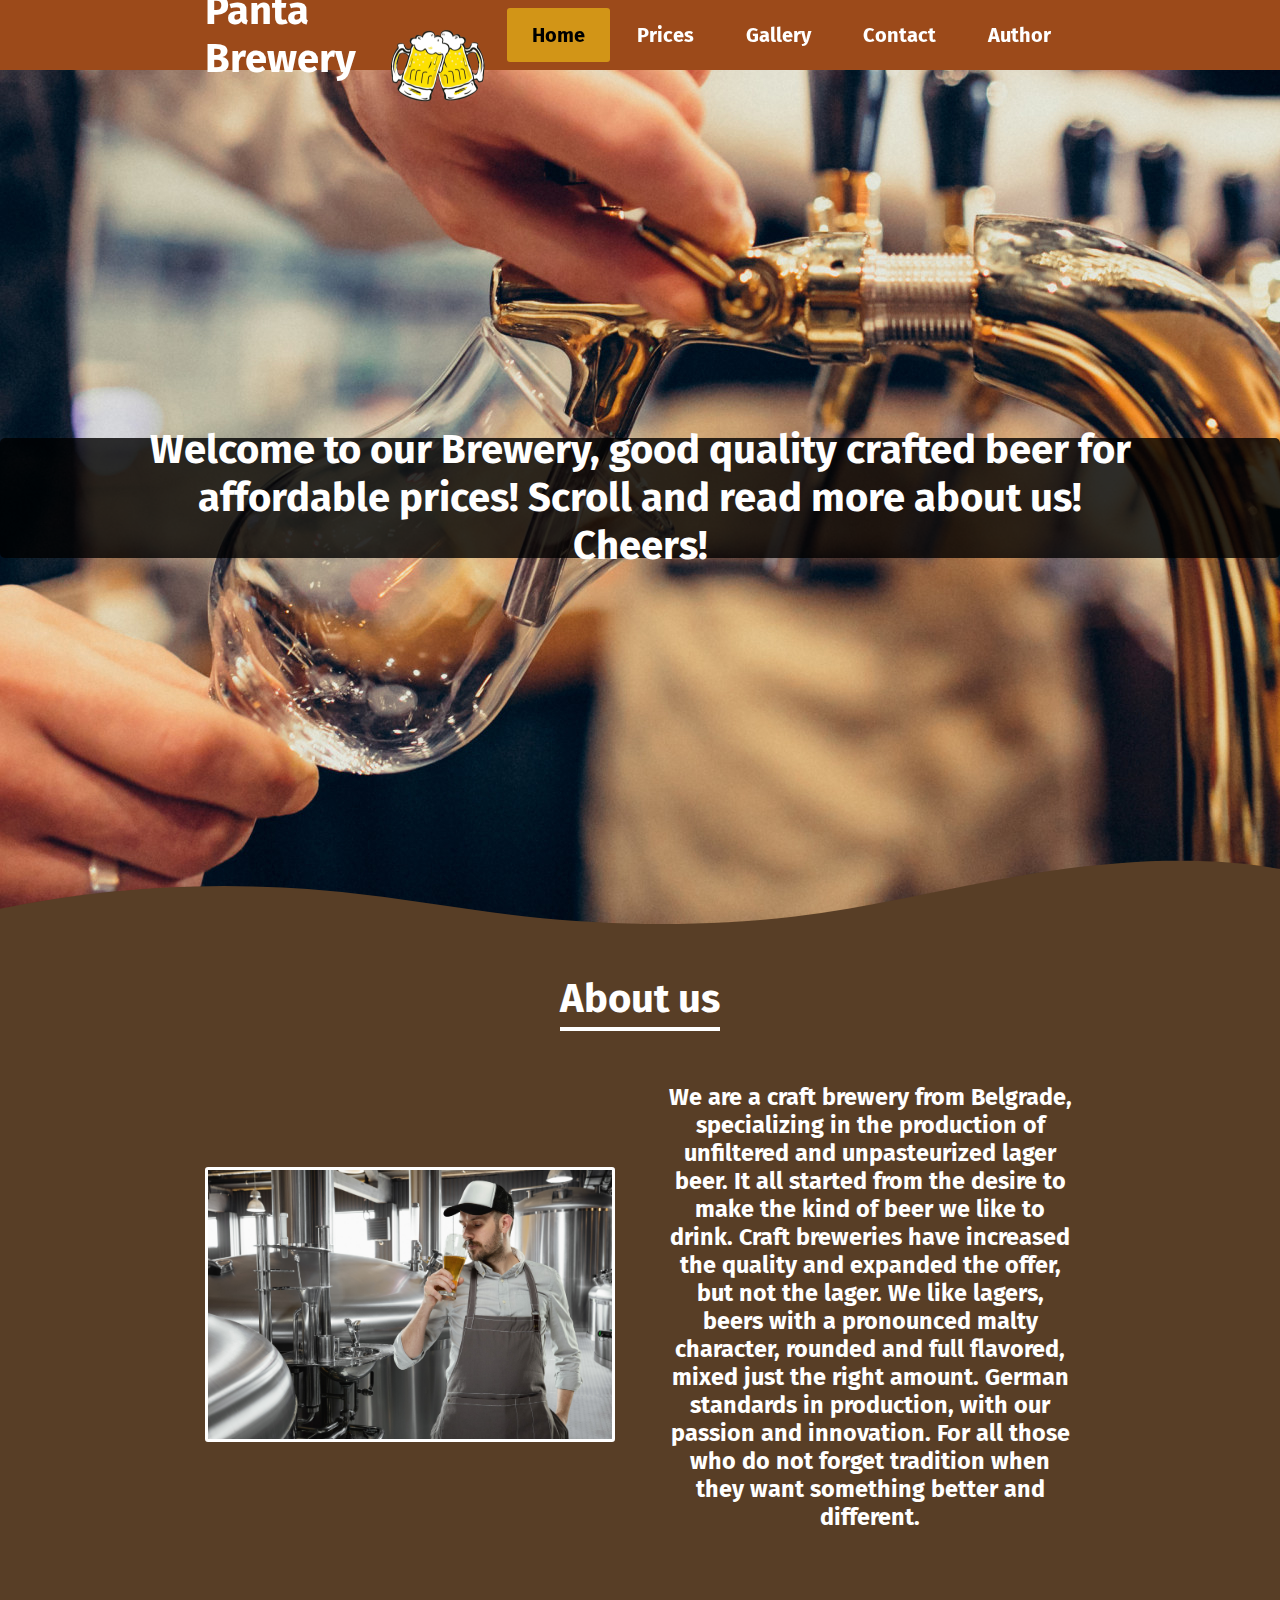
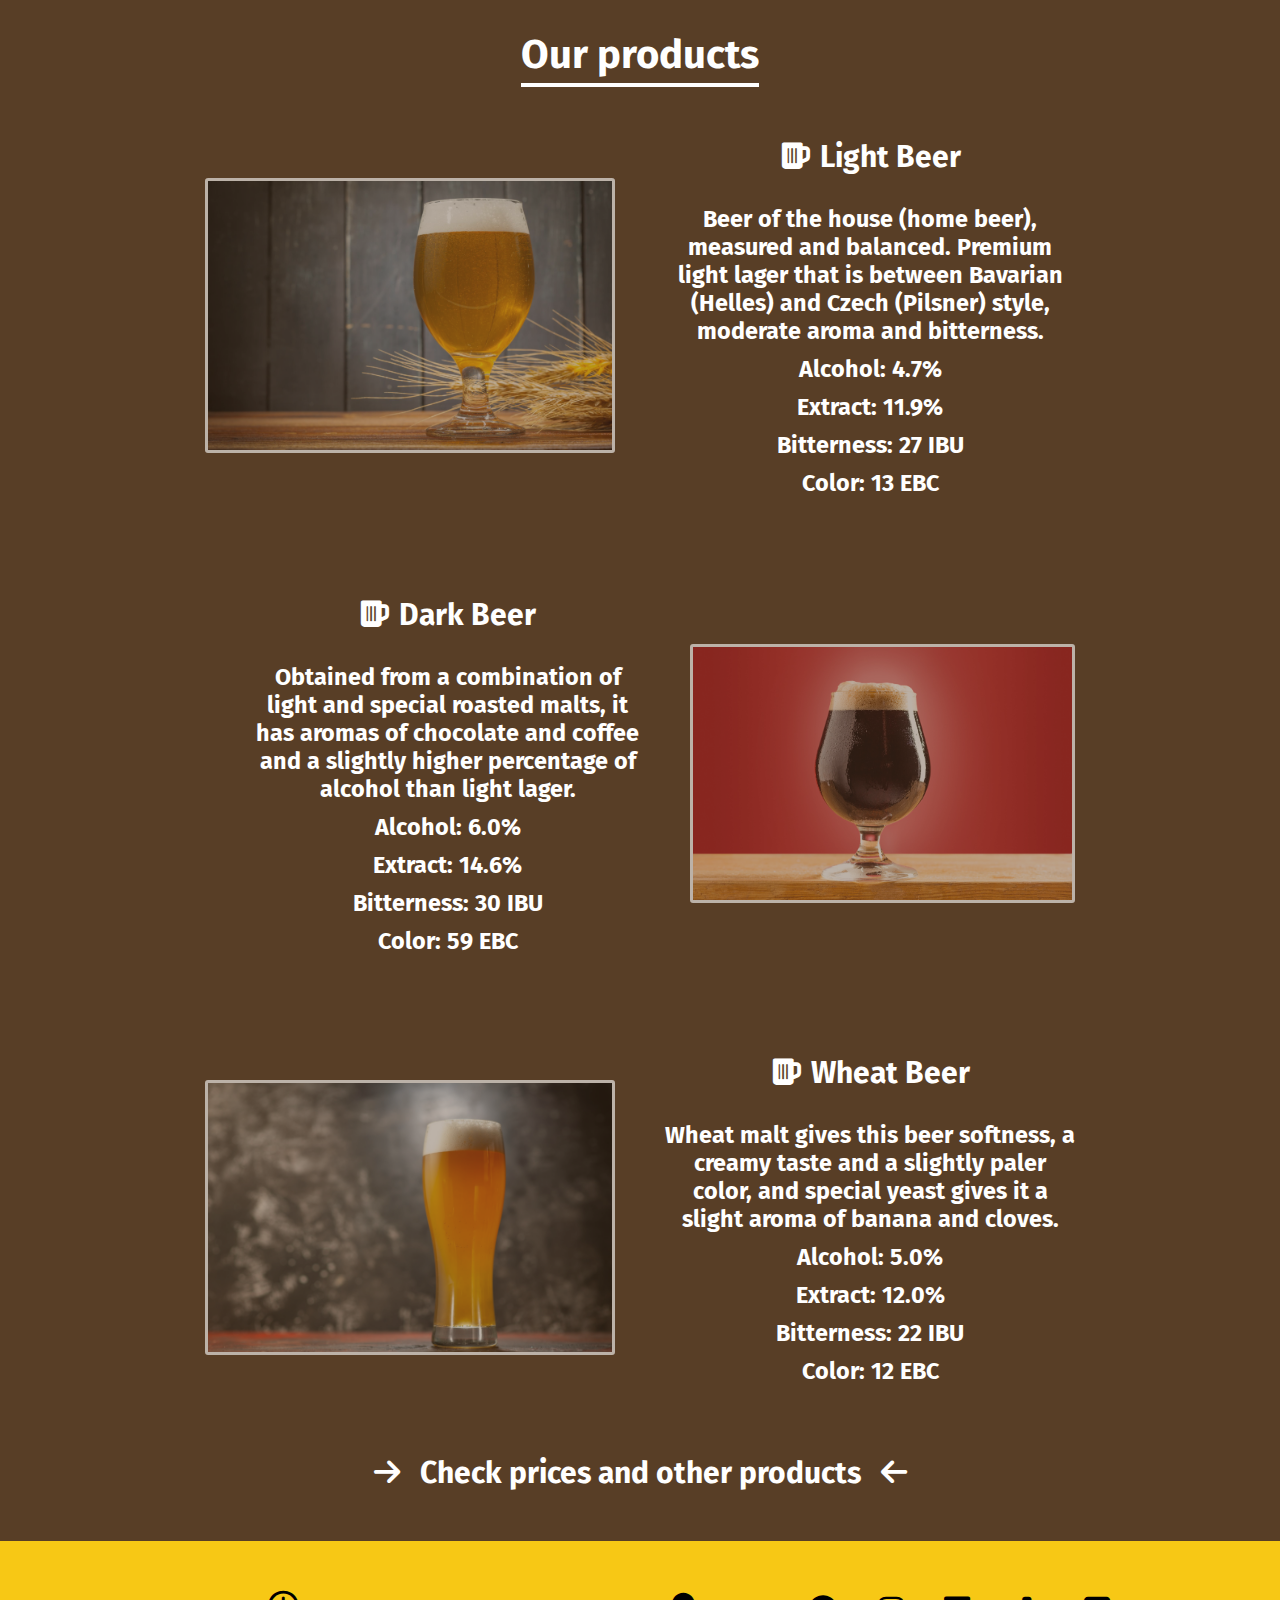
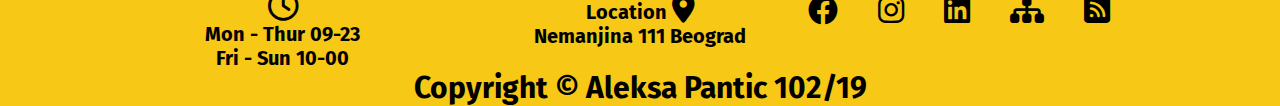
<file: index.html>
<!DOCTYPE html>
<html lang="en">
<head>
    <meta charset="UTF-8">
    <meta http-equiv="X-UA-Compatible" content="IE=edge">
    <meta name="viewport" content="width=device-width, initial-scale=1.0">
    <meta name="keywords" content="Beer, brewery, alcohol, bar, drink"/>
    <meta name="description" content="Panta Brewery - Good quality crafted beer  for affordable prices!"/>
    <meta name="author" content="mailto:aleksa.pantic.102.19@ict.edu.rs"/>
    <meta name="copyright" content="Aleksa Pantic 2021"/>
    <link rel="icon" type="image/x-icon" href="assets/img/favicon.ico" />
    <!--Google Fonts-->
    <link rel="preconnect" href="https://fonts.googleapis.com">
    <link rel="preconnect" href="https://fonts.gstatic.com" crossorigin>
    <link href="https://fonts.googleapis.com/css2?family=Fira+Sans&family=M+PLUS+1+Code:wght@500;700&family=Nunito&display=swap" rel="stylesheet">
    <!--FontAwesome-->
    <link rel="stylesheet" href="https://cdnjs.cloudflare.com/ajax/libs/font-awesome/6.0.0/css/all.min.css" integrity="sha512-9usAa10IRO0HhonpyAIVpjrylPvoDwiPUiKdWk5t3PyolY1cOd4DSE0Ga+ri4AuTroPR5aQvXU9xC6qOPnzFeg==" crossorigin="anonymous" referrerpolicy="no-referrer" />
    <!--CSS-->
    <link rel="stylesheet" type="text/css" href="assets/css/style.css"/>
    <title>Panta Brewery | Home</title>
</head>
<body>
    <header class="container">
        <div id="logo">
            <h1 id="bname"><a href="index.html">Panta Brewery</a></h1>
            <img src="assets/img/logo.png" alt="logo"/>
        </div>
        <nav id="menu">
            <ul>
                <a href="index.html"><li  class="aktivni">Home</li></a>
                <a href="prices.html"><li>Prices</li></a>
                <a href="gallery.html"><li>Gallery</li></a>
                <a href="contact.html"><li>Contact</li></a>
                <a href="author.html"><li>Author</li></a>
            </ul>
        </nav>
    </header>
    <section id="cover-img">
        <div id="coverText">
            <h1>Welcome to our Brewery, good quality crafted beer  for affordable prices! Scroll and read more about us!</br>Cheers!</h1>
        </div>
        <div class="custom-shape-divider-bottom-1673564171">
            <svg data-name="Layer 1" xmlns="http://www.w3.org/2000/svg" viewBox="0 0 1200 120" preserveAspectRatio="none">
                <path d="M321.39,56.44c58-10.79,114.16-30.13,172-41.86,82.39-16.72,168.19-17.73,250.45-.39C823.78,31,906.67,72,985.66,92.83c70.05,18.48,146.53,26.09,214.34,3V0H0V27.35A600.21,600.21,0,0,0,321.39,56.44Z" class="shape-fill"></path>
            </svg>
        </div>
    </section>
    <main id="mainindex" class="container">
        <h2 id="aboutus">About us</h2>
        <section id="sekPrvaIndex">
            <div id="pravljenje">
                <img class="okrvirslike" src="assets/img/brewer.jpg" alt="brewer"/>
            </div>
            <div id="opisPivare">
                <h3>We are a craft brewery from Belgrade, specializing in the production of unfiltered and unpasteurized lager beer. It all started from the desire to make the kind of beer we like to drink.  Craft breweries have increased the quality and expanded the offer, but not the lager. We like lagers, beers with a pronounced malty character, rounded and full flavored, mixed just the right amount.     German standards in production, with our passion and innovation. For all those who do not forget tradition when they want something better and different.</h3>
            </div>
        </section>
        <h2 id="products">Our products</h2>
        <section id="sekDrugaIndex">
            <div id="svetloPivo" class="dflex">
                <div class="slikaPiva">
                    <img class="okrvirslike" src="assets/img/light-beer.jpg" alt="light-beer"/>
                </div>
                <div class="opisPiva">
                    <h2><i class="fa-solid fa-beer-mug-empty"></i>Light Beer</h2>
                    <h3>Beer of the house (home beer), measured and balanced. Premium light lager that is between Bavarian (Helles) and Czech (Pilsner) style, moderate aroma and bitterness.
                    <p>Alcohol: 4.7%</p>
                    <p>Extract: 11.9%</p>
                    <p>Bitterness: 27 IBU</p>
                    <p>Color: 13 EBC</p>
                    </h3>
                </div>
            </div>
            <div id="tamnoPivo" class="dflex">
                <div class="opisPiva">
                    <h2><i class="fa-solid fa-beer-mug-empty"></i>Dark Beer</h2>
                    <h3>Obtained from a combination of light and special roasted malts, it has aromas of chocolate and coffee and a slightly higher percentage of alcohol than light lager.
                    <p>Alcohol: 6.0%</p>
                    <p>Extract: 14.6%</p>
                    <p>Bitterness: 30 IBU</p>
                    <p>Color: 59 EBC</p>
                    </h3>
                </div>
                <div  class="slikaPiva">
                    <img class="okrvirslike" src="assets/img/dark-beer.jpg" alt="dark-beer"/>
                </div>
                
            </div>
            <div id="psenicnoPivo" class="dflex">
                <div class="slikaPiva">
                    <img class="okrvirslike" src="assets/img/wheat-beer.jpg" alt="light-beer"/>
                </div>
                <div class="opisPiva">
                    <h2><i class="fa-solid fa-beer-mug-empty"></i>Wheat Beer</h2>
                    <h3>Wheat malt gives this beer softness, a creamy taste and a slightly paler color, and special yeast gives it a slight aroma of banana and cloves.
                    <p>Alcohol: 5.0%</p>
                    <p>Extract: 12.0%</p>
                    <p>Bitterness: 22 IBU</p>
                    <p>Color: 12 EBC</p>
                    </h3>
                </div>
            </div>
        </section>
        <h2 id="pricesLink"><a href="prices.html"><i class="fa-solid fa-arrow-right"></i>Check prices and other products<i class="fa-solid fa-arrow-left"></i></a></h2>
    </main>
    <footer class="container">
        <div id="footer1">
                <div id="radnoVreme">
                    <h4><i class="fa-regular fa-clock"></i>
                        <p>Mon - Thur 09-23</p>
                        <p>Fri - Sun 10-00</p>
                    </h4>
                </div>
                <div id="lokacija">
                    <h4>Location <i class="fa-solid fa-location-dot"></i>
                        <p>Nemanjina 111 Beograd</p>
                    </h4>
                </div>
                <div id="ikonice">
                    <ul>
                        <li><a href="https://www.facebook.com/"><i class="fa-brands fa-facebook"></i></a></li>
                        <li><a href="https://www.instagram.com/"><i class="fa-brands fa-instagram"></i></a></li>
                        <li><a href="https://www.linkedin.com/"><i class="fa-brands fa-linkedin"></i></a></li>
                        <li><a href="sitemap.xml"><i class="fa-solid fa-sitemap"></i></a></li>
                        <li><a href="rss.xml"><i class="fa-solid fa-square-rss"></i></a></li>
                    </ul>
            </div>
        </div> 
       <h3>Copyright &copy; Aleksa Pantic 102&sol;19</h3>
    </footer>

</body>
</html>
</file>
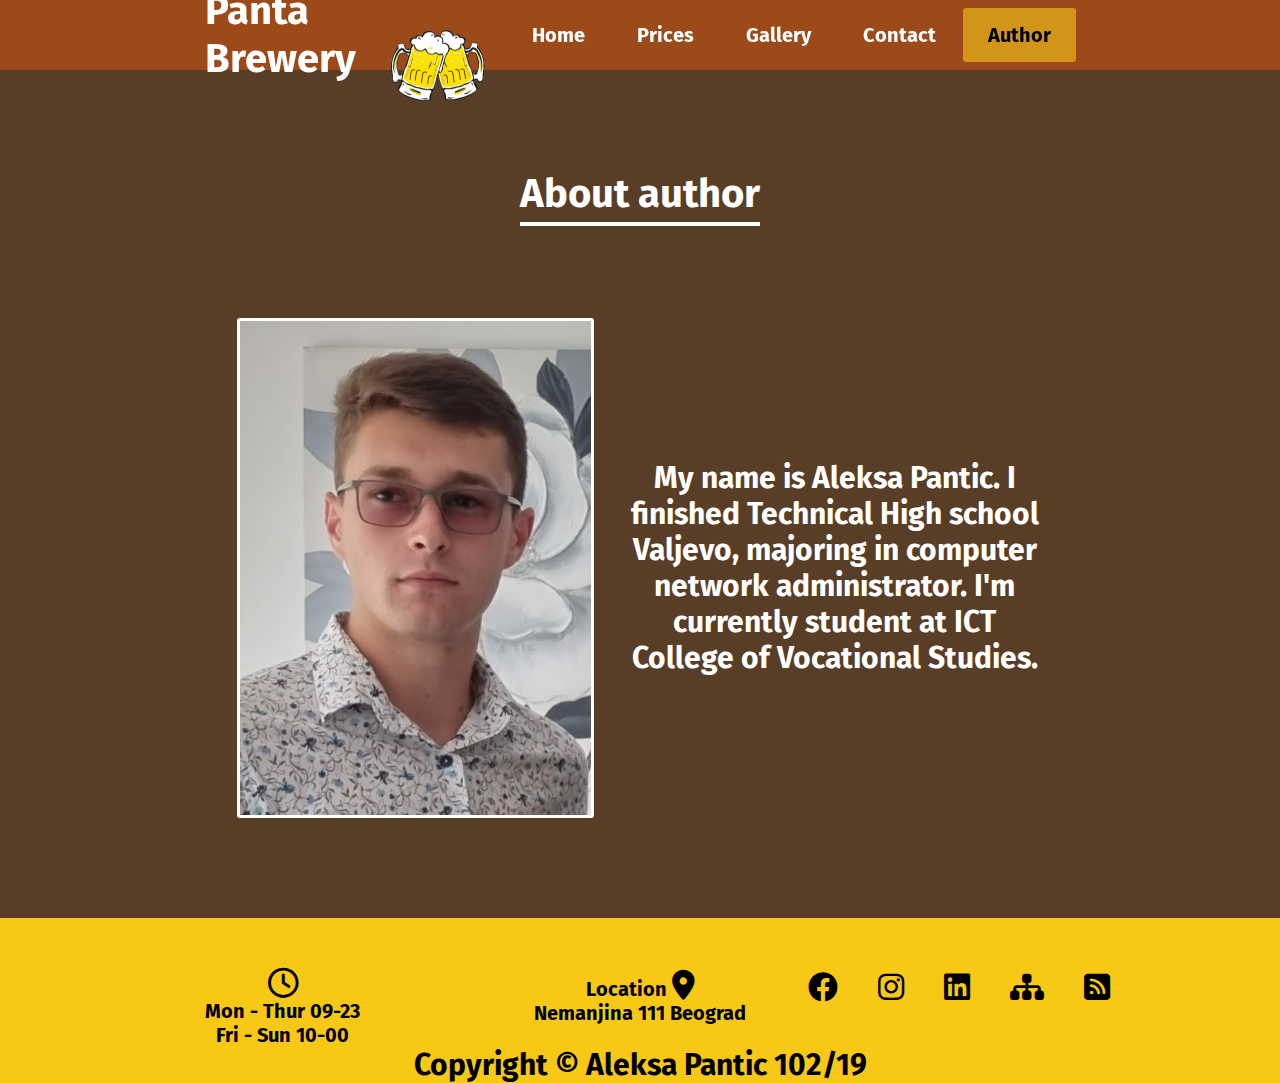
<file: author.html>
<!DOCTYPE html>
<html lang="en">
<head>
    <meta charset="UTF-8">
    <meta http-equiv="X-UA-Compatible" content="IE=edge">
    <meta name="viewport" content="width=device-width, initial-scale=1.0">
    <meta name="keywords" content="Beer, brewery, alcohol, bar, drink"/>
    <meta name="description" content="Panta Brewery - Good quality crafted beer  for affordable prices!"/>
    <meta name="author" content="mailto:aleksa.pantic.102.19@ict.edu.rs"/>
    <meta name="copyright" content="Aleksa Pantic 2021"/>
    <link rel="icon" type="image/x-icon" href="assets/img/favicon.ico" />
    <!--Google Fonts-->
    <link rel="preconnect" href="https://fonts.googleapis.com">
    <link rel="preconnect" href="https://fonts.gstatic.com" crossorigin>
    <link href="https://fonts.googleapis.com/css2?family=Fira+Sans&family=M+PLUS+1+Code:wght@500;700&family=Nunito&display=swap" rel="stylesheet">
    <!--FontAwesome-->
    <link rel="stylesheet" href="https://cdnjs.cloudflare.com/ajax/libs/font-awesome/6.0.0/css/all.min.css" integrity="sha512-9usAa10IRO0HhonpyAIVpjrylPvoDwiPUiKdWk5t3PyolY1cOd4DSE0Ga+ri4AuTroPR5aQvXU9xC6qOPnzFeg==" crossorigin="anonymous" referrerpolicy="no-referrer" />
    <!--CSS-->
    <link rel="stylesheet" type="text/css" href="assets/css/style.css"/>
    <title>Panta Brewery | Author</title>
</head>
<body>
    <header class="container">
        <div id="logo">
            <h1 id="bname"><a href="index.html">Panta Brewery</a></h1>
            <img src="assets/img/logo.png" alt="logo"/>
        </div>
        <nav id="menu">
            <ul>
                <a href="index.html"><li>Home</li></a>
                <a href="prices.html"><li>Prices</li></a>
                <a href="gallery.html"><li>Gallery</li></a>
                <a href="contact.html"><li>Contact</li></a>
                <a href="author.html"><li class="aktivni">Author</li></a>
            </ul>
        </nav>
    </header>
    <main id="mainauthor" class="container">
        <h1>About author</h1>
        <section id="opisAutora">
            <div id="slikaAutor">
                <img src="assets/img/author.jpg" alt="authorPhoto" class="okrvirslike"/>
            </div>
            <div id="tekstAutor">
                <h2>My name is Aleksa Pantic. I finished Technical High school Valjevo, majoring in computer network administrator. I'm currently student at ICT College of Vocational Studies.</h2>
            </div>
        </section>
    </main>
    <footer class="container">
        <div id="footer1">
                <div id="radnoVreme">
                    <h4><i class="fa-regular fa-clock"></i>
                        <p>Mon - Thur 09-23</p>
                        <p>Fri - Sun 10-00</p>
                    </h4>
                </div>
                <div id="lokacija">
                    <h4>Location <i class="fa-solid fa-location-dot"></i>
                        <p>Nemanjina 111 Beograd</p>
                    </h4>
                </div>
                <div id="ikonice">
                    <ul>
                        <li><a href="https://www.facebook.com/"><i class="fa-brands fa-facebook"></i></a></li>
                        <li><a href="https://www.instagram.com/"><i class="fa-brands fa-instagram"></i></a></li>
                        <li><a href="https://www.linkedin.com/"><i class="fa-brands fa-linkedin"></i></a></li>
                        <li><a href="sitemap.xml"><i class="fa-solid fa-sitemap"></i></a></li>
                        <li><a href="rss.xml"><i class="fa-solid fa-square-rss"></i></a></li>
                    </ul>
            </div>
        </div> 
       <h3>Copyright &copy; Aleksa Pantic 102&sol;19</h3>
    </footer>

 
 </body>
 </html>
</file>
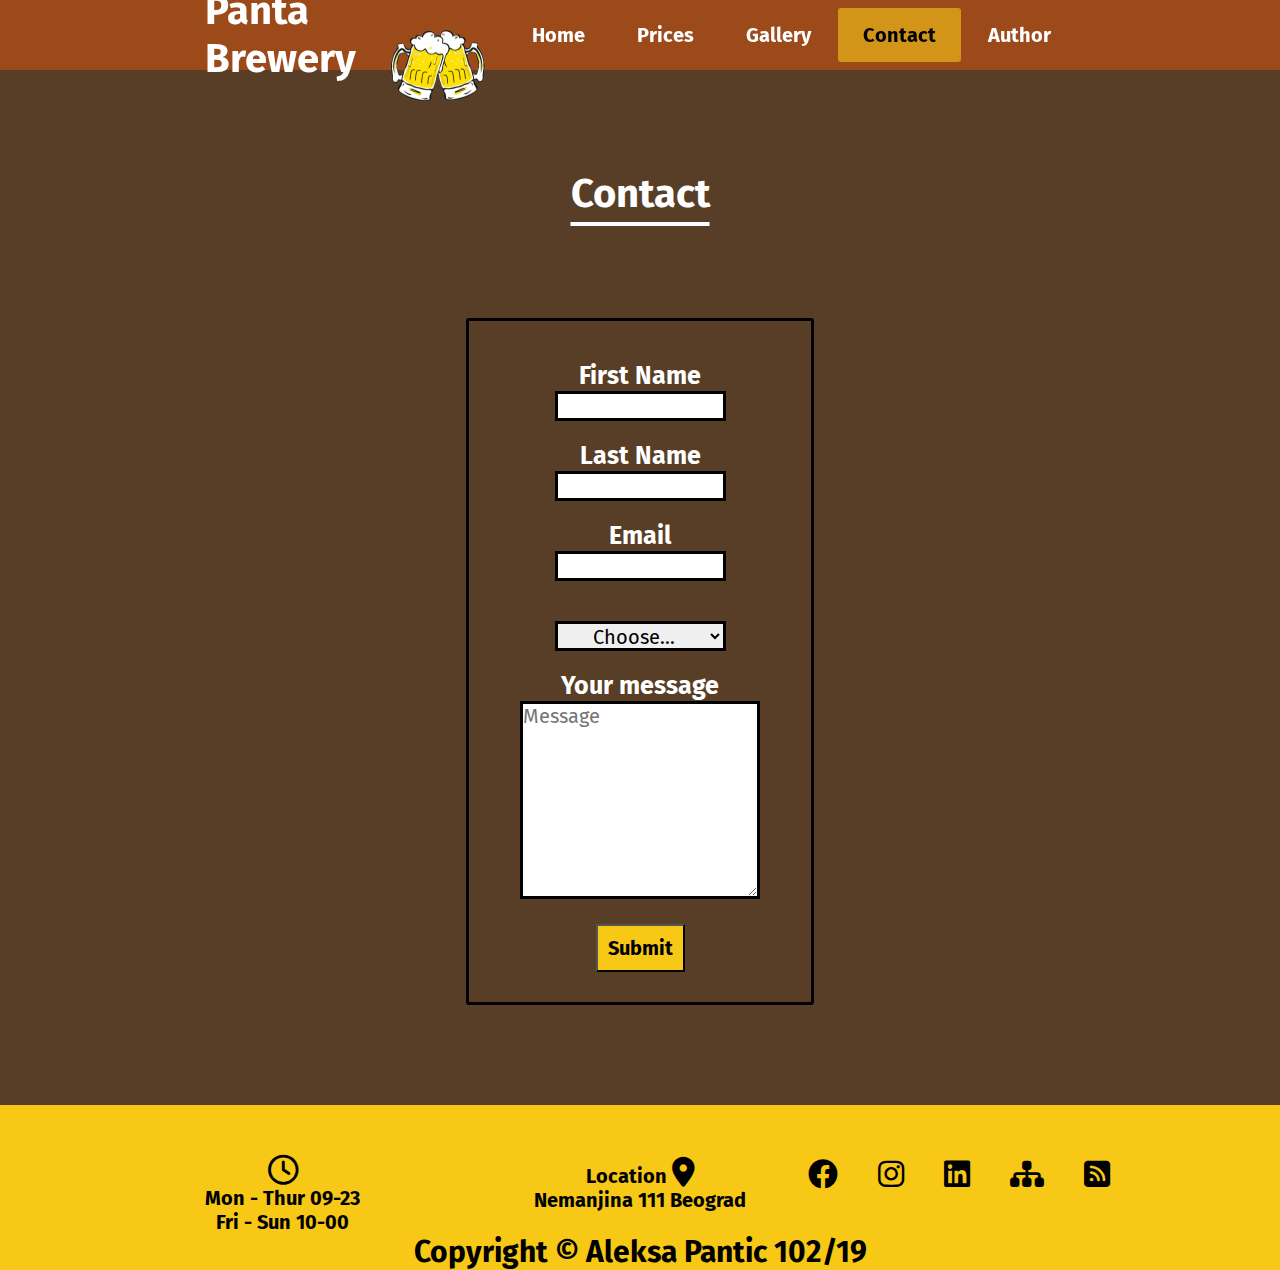
<file: contact.html>
<!DOCTYPE html>
<html lang="en">
<head>
    <meta charset="UTF-8">
    <meta http-equiv="X-UA-Compatible" content="IE=edge">
    <meta name="viewport" content="width=device-width, initial-scale=1.0">
    <meta name="keywords" content="Beer, brewery, alcohol, bar, drink"/>
    <meta name="description" content="Panta Brewery - Good quality crafted beer  for affordable prices!"/>
    <meta name="author" content="mailto:aleksa.pantic.102.19@ict.edu.rs"/>
    <meta name="copyright" content="Aleksa Pantic 2021"/>
    <link rel="icon" type="image/x-icon" href="assets/img/favicon.ico" />
    <!--Google Fonts-->
    <link rel="preconnect" href="https://fonts.googleapis.com">
    <link rel="preconnect" href="https://fonts.gstatic.com" crossorigin>
    <link href="https://fonts.googleapis.com/css2?family=Fira+Sans&family=M+PLUS+1+Code:wght@500;700&family=Nunito&display=swap" rel="stylesheet">
    <!--FontAwesome-->
    <link rel="stylesheet" href="https://cdnjs.cloudflare.com/ajax/libs/font-awesome/6.0.0/css/all.min.css" integrity="sha512-9usAa10IRO0HhonpyAIVpjrylPvoDwiPUiKdWk5t3PyolY1cOd4DSE0Ga+ri4AuTroPR5aQvXU9xC6qOPnzFeg==" crossorigin="anonymous" referrerpolicy="no-referrer" />
    <!--CSS-->
    <link rel="stylesheet" type="text/css" href="assets/css/style.css"/>
    <title>Panta Brewery | Contact</title>
</head>
<body>
    <header class="container">
        <div id="logo">
            <h1 id="bname"><a href="index.html">Panta Brewery</a></h1>
            <img src="assets/img/logo.png" alt="logo"/>
        </div>
        <nav id="menu">
            <ul>
                <a href="index.html"><li>Home</li></a>
                <a href="prices.html"><li>Prices</li></a>
                <a href="gallery.html"><li>Gallery</li></a>
                <a href="contact.html"><li class="aktivni">Contact</li></a>
                <a href="author.html"><li>Author</li></a>
            </ul>
        </nav>
    </header>
    <main id="maincontact" class="container">
        <h1>Contact</h1>
        <section id="formular">
            <form action="contact.php" method="POST" id="forma">
                <p class="label">First Name</p>
                <input type="text" name="firstname" id="firstname"/>
                <p class="label">Last Name</p>
                <input type="text" name="lastname" id="lastname"/>
                <p class="label">Email</p>
                <input type="email" name="email" id="email"/>
                <p class="label"></p>
                <select name="birajte" id="biraj" id="ddl">
                    <option value="0">Choose...</option>
                    <option value="1">Question</option>
                    <option value="2">Sugestion</option>
                    <option value="3">Critique</option>
                    <option value="4">Other...</option>
                </select>
                <p class="label">Your message</p>
                <textarea name="txtArea" placeholder="Message" id="txtArea" cols="30" rows="8"></textarea>
                <p class="label"></p>
                <input type="submit" value="Submit" id="submit"/>
            </form>
        </section>
        
    </main>
    <footer class="container">
        <div id="footer1">
                <div id="radnoVreme">
                    <h4><i class="fa-regular fa-clock"></i>
                        <p>Mon - Thur 09-23</p>
                        <p>Fri - Sun 10-00</p>
                    </h4>
                </div>
                <div id="lokacija">
                    <h4>Location <i class="fa-solid fa-location-dot"></i>
                        <p>Nemanjina 111 Beograd</p>
                    </h4>
                </div>
                <div id="ikonice">
                    <ul>
                        <li><a href="https://www.facebook.com/"><i class="fa-brands fa-facebook"></i></a></li>
                        <li><a href="https://www.instagram.com/"><i class="fa-brands fa-instagram"></i></a></li>
                        <li><a href="https://www.linkedin.com/"><i class="fa-brands fa-linkedin"></i></a></li>
                        <li><a href="sitemap.xml"><i class="fa-solid fa-sitemap"></i></a></li>
                        <li><a href="rss.xml"><i class="fa-solid fa-square-rss"></i></a></li>
                    </ul>
            </div>
        </div> 
       <h3>Copyright &copy; Aleksa Pantic 102&sol;19</h3>
    </footer>
    
</body>
 </html>
</file>
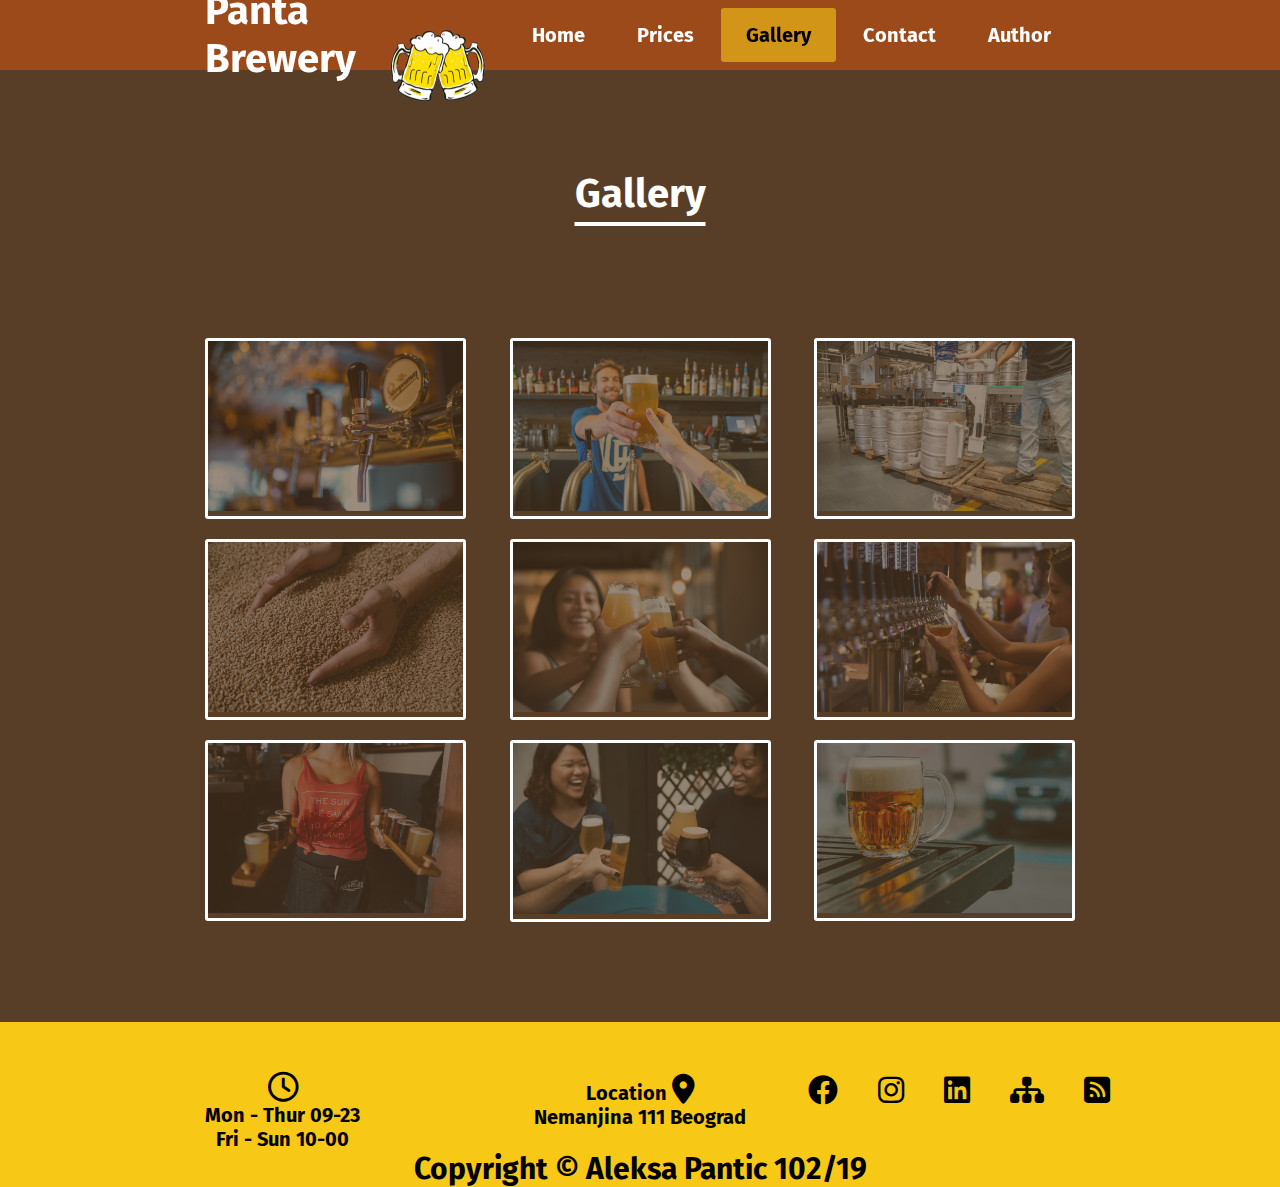
<file: gallery.html>
<!DOCTYPE html>
<html lang="en">
<head>
    <meta charset="UTF-8">
    <meta http-equiv="X-UA-Compatible" content="IE=edge">
    <meta name="viewport" content="width=device-width, initial-scale=1.0">
    <meta name="keywords" content="Beer, brewery, alcohol, bar, drink"/>
    <meta name="description" content="Panta Brewery - Good quality crafted beer  for affordable prices!"/>
    <meta name="author" content="mailto:aleksa.pantic.102.19@ict.edu.rs"/>
    <meta name="copyright" content="Aleksa Pantic 2021"/>
    <link rel="icon" type="image/x-icon" href="assets/img/favicon.ico" />
    <!--Google Fonts-->
    <link rel="preconnect" href="https://fonts.googleapis.com">
    <link rel="preconnect" href="https://fonts.gstatic.com" crossorigin>
    <link href="https://fonts.googleapis.com/css2?family=Fira+Sans&family=M+PLUS+1+Code:wght@500;700&family=Nunito&display=swap" rel="stylesheet">
    <!--FontAwesome-->
    <link rel="stylesheet" href="https://cdnjs.cloudflare.com/ajax/libs/font-awesome/6.0.0/css/all.min.css" integrity="sha512-9usAa10IRO0HhonpyAIVpjrylPvoDwiPUiKdWk5t3PyolY1cOd4DSE0Ga+ri4AuTroPR5aQvXU9xC6qOPnzFeg==" crossorigin="anonymous" referrerpolicy="no-referrer" />
    <!--CSS-->
    <link rel="stylesheet" type="text/css" href="assets/css/style.css"/>
    <title>Panta Brewery | Gallery</title>
</head>
<body>
    <header class="container">
        <div id="logo">
            <h1 id="bname"><a href="index.html">Panta Brewery</a></h1>
            <img src="assets/img/logo.png" alt="logo"/>
        </div>
        <nav id="menu">
            <ul>
                <a href="index.html"><li>Home</li></a>
                <a href="prices.html"><li>Prices</li></a>
                <a href="gallery.html"><li class="aktivni">Gallery</li></a>
                <a href="contact.html"><li>Contact</li></a>
                <a href="author.html"><li>Author</li></a>
            </ul>
        </nav>
    </header>
    <main id="maingallery" class="container">
        <h1>Gallery</h1>
        <section id="galerija">
            <div class="slika">
                <a target="_blank" href="assets/img/gallery1.jpg"><img src="assets/img/gallery1.jpg" alt="beer" /></a>
            </div>
            <div class="slika">
                <a target="_blank" href="assets/img/gallery2.jpg"><img src="assets/img/gallery2.jpg" alt="beer" /></a>
            </div>
            <div class="slika">
                <a target="_blank" href="assets/img/gallery3.jpg"><img src="assets/img/gallery3.jpg" alt="beer cans" /></a>
            </div>
            <div class="slika">
                <a target="_blank" href="assets/img/gallery4.jpg"><img src="assets/img/gallery4.jpg" alt="wheat" /></a>
            </div>
            <div class="slika">
                <a target="_blank" href="assets/img/gallery5.jpg"><img src="assets/img/gallery5.jpg" alt="beer girl" /></a>
            </div>
            <div class="slika">
                <a target="_blank" href="assets/img/gallery6.jpg"><img src="assets/img/gallery6.jpg" alt="pouring beer" /></a>
            </div>
            <div class="slika">
                <a target="_blank" href="assets/img/gallery7.jpg"><img src="assets/img/gallery7.jpg" alt="beer girl" /></a>
            </div>
            <div class="slika">
                <a target="_blank" href="assets/img/gallery8.jpg"><img src="assets/img/gallery8.jpg" alt="drinking beer" /></a>
            </div>
            <div class="slika">
                <a target="_blank" href="assets/img/gallery9.jpg"><img src="assets/img/gallery9.jpg" alt="beer photo" /></a>
            </div>
        </section>
    </main>
    <footer class="container">
        <div id="footer1">
                <div id="radnoVreme">
                    <h4><i class="fa-regular fa-clock"></i>
                        <p>Mon - Thur 09-23</p>
                        <p>Fri - Sun 10-00</p>
                    </h4>
                </div>
                <div id="lokacija">
                    <h4>Location <i class="fa-solid fa-location-dot"></i>
                        <p>Nemanjina 111 Beograd</p>
                    </h4>
                </div>
                <div id="ikonice">
                    <ul>
                        <li><a href="https://www.facebook.com/"><i class="fa-brands fa-facebook"></i></a></li>
                        <li><a href="https://www.instagram.com/"><i class="fa-brands fa-instagram"></i></a></li>
                        <li><a href="https://www.linkedin.com/"><i class="fa-brands fa-linkedin"></i></a></li>
                        <li><a href="sitemap.xml"><i class="fa-solid fa-sitemap"></i></a></li>
                        <li><a href="rss.xml"><i class="fa-solid fa-square-rss"></i></a></li>
                    </ul>
            </div>
        </div> 
       <h3>Copyright &copy; Aleksa Pantic 102&sol;19</h3>
    </footer>

 </body>
 </html>
</file>
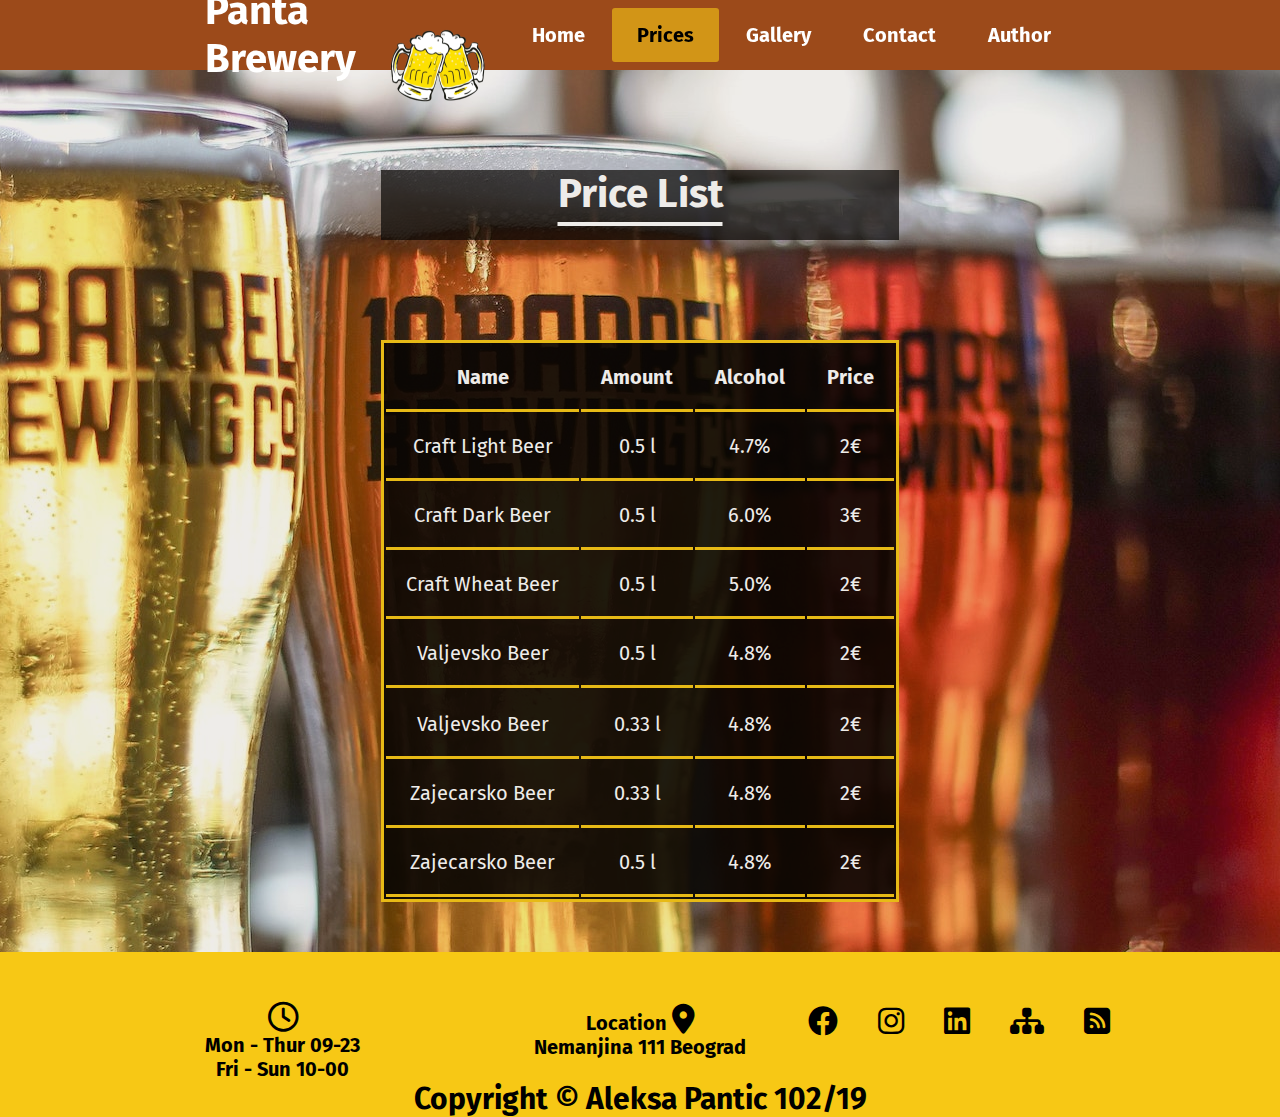
<file: prices.html>
<!DOCTYPE html>
<html lang="en">
<head>
    <meta charset="UTF-8">
    <meta http-equiv="X-UA-Compatible" content="IE=edge">
    <meta name="viewport" content="width=device-width, initial-scale=1.0">
    <meta name="keywords" content="Beer, brewery, alcohol, bar, drink"/>
    <meta name="description" content="Panta Brewery - Good quality crafted beer  for affordable prices!"/>
    <meta name="author" content="mailto:aleksa.pantic.102.19@ict.edu.rs"/>
    <meta name="copyright" content="Aleksa Pantic 2021"/>
    <link rel="icon" type="image/x-icon" href="assets/img/favicon.ico" />
    <!--Google Fonts-->
    <link rel="preconnect" href="https://fonts.googleapis.com">
    <link rel="preconnect" href="https://fonts.gstatic.com" crossorigin>
    <link href="https://fonts.googleapis.com/css2?family=Fira+Sans&family=M+PLUS+1+Code:wght@500;700&family=Nunito&display=swap" rel="stylesheet">
    <!--FontAwesome-->
    <link rel="stylesheet" href="https://cdnjs.cloudflare.com/ajax/libs/font-awesome/6.0.0/css/all.min.css" integrity="sha512-9usAa10IRO0HhonpyAIVpjrylPvoDwiPUiKdWk5t3PyolY1cOd4DSE0Ga+ri4AuTroPR5aQvXU9xC6qOPnzFeg==" crossorigin="anonymous" referrerpolicy="no-referrer" />
    <!--CSS-->
    <link rel="stylesheet" type="text/css" href="assets/css/style.css"/>
    <title>Panta Brewery | Prices</title>
</head>
<body>
    <header class="container">
        <div id="logo">
            <h1 id="bname"><a href="index.html">Panta Brewery</a></h1>
            <img src="assets/img/logo.png" alt="logo"/>
        </div>
        <nav id="menu">
            <ul>
                <a href="index.html"><li>Home</li></a>
                <a href="prices.html"><li class="aktivni">Prices</li></a>
                <a href="gallery.html"><li>Gallery</li></a>
                <a href="contact.html"><li>Contact</li></a>
                <a href="author.html"><li>Author</li></a>
            </ul>
        </nav>
    </header>
    <main id="mainprices" class="container">
        <section id="cenovnik">
            <h1>Price List</h1>
            <table>
                <thead>
                    <tr>
                        <th>Name</th>
                        <th>Amount</th>
                        <th>Alcohol</th>
                        <th>Price</th>
                    </tr>
                </thead>
                <tbody>
                    <tr>
                        <td>Craft Light Beer</td>
                        <td>0.5 l</td>
                        <td>4.7%</td>
                        <td>2&euro;</td>
                    </tr>
                    <tr>
                        <td>Craft Dark Beer</td>
                        <td>0.5 l</td>
                        <td>6.0%</td>
                        <td>3&euro;</td>
                    </tr>
                    <tr>
                        <td>Craft Wheat Beer</td>
                        <td>0.5 l</td>
                        <td>5.0%</td>
                        <td>2&euro;</td>
                    </tr>
                    <tr>
                        <td>Valjevsko Beer</td>
                        <td>0.5 l</td>
                        <td>4.8%</td>
                        <td>2&euro;</td>
                    </tr>
                    <tr>
                        <tr>
                            <td>Valjevsko Beer</td>
                            <td>0.33 l</td>
                            <td>4.8%</td>
                            <td>2&euro;</td>
                        </tr>
                        <tr>
                        <td>Zajecarsko Beer</td>
                        <td>0.33 l</td>
                        <td>4.8%</td>
                        <td>2&euro;</td>
                    </tr>
                    <tr>
                    <td>Zajecarsko Beer</td>
                    <td>0.5 l</td>
                        <td>4.8%</td>
                        <td>2&euro;</td>
                    </tr>
                </tbody>
            </table>
        </section>
    </main>
    <footer class="container">
        <div id="footer1">
                <div id="radnoVreme">
                    <h4><i class="fa-regular fa-clock"></i>
                        <p>Mon - Thur 09-23</p>
                        <p>Fri - Sun 10-00</p>
                    </h4>
                </div>
                <div id="lokacija">
                    <h4>Location <i class="fa-solid fa-location-dot"></i>
                        <p>Nemanjina 111 Beograd</p>
                    </h4>
                </div>
                <div id="ikonice">
                    <ul>
                        <li><a href="https://www.facebook.com/"><i class="fa-brands fa-facebook"></i></a></li>
                        <li><a href="https://www.instagram.com/"><i class="fa-brands fa-instagram"></i></a></li>
                        <li><a href="https://www.linkedin.com/"><i class="fa-brands fa-linkedin"></i></a></li>
                        <li><a href="sitemap.xml"><i class="fa-solid fa-sitemap"></i></a></li>
                        <li><a href="rss.xml"><i class="fa-solid fa-square-rss"></i></a></li>
                    </ul>
            </div>
        </div> 
       <h3>Copyright &copy; Aleksa Pantic 102&sol;19</h3>
    </footer>

 </body>
 </html>
</file>
<file: assets/css/style.css>
:root{
    --bela: #ffffff;
    --crna: #000000;
    --braon: #9C4A1A;
    --tamzuta: #EC9704;
    --zuta: #F7C815;
    --krem: #583E26;
    --libra: #A78B71;
}
@import url('https://fonts.googleapis.com/css2?family=Fira+Sans&family=M+PLUS+1+Code:wght@500;700&family=Nunito&display=swap');
*{
    margin:0px;
    padding: 0px;
    box-sizing: border-box;
    font-family: 'Fira Sans', sans-serif;
}
body{
    display: block;
    background-color: var(--krem);
    font-size: 20px;
}
ul{
    text-decoration: none;
    list-style: none;
}
a{
    text-decoration: none;
}
.container{
    width: 100%;
    padding: 0px 205px;
}
header{
    height: 70px !important;
    height: initial;
    display: flex;
    justify-content: space-between;
    align-items: center;
    top: 0;
    position: sticky;
    background-color: var(--braon);
    z-index: 999;
}
#logo{
    height: 100%;
    display: flex;
    align-items: center;
}
@keyframes rotiranjeLoga{
    from{ transform: rotate(0deg);}
    to{transform: rotate(360deg);}
}
#logo img{
    position: relative;
    top: 25px;
    margin-right: 20px;
    animation-name: rotiranjeLoga;
    animation-duration: 2s;
}
#bname{
    color: var(--bela);
    margin-right: 30px;
    font-weight: bold;
}
#bname a{
    color: var(--bela);
}
#bname a:hover{
    color: var(--zuta);
}
#menu ul{
    display: flex;
    flex-direction: row;
    justify-content: center;
}
#menu ul li{
    margin: 0px 1px;
    padding: 15px 25px;
    height: 100%;
    display: block;
    font-weight: bold;
    color: var(--bela);
}
#menu ul li:hover{
    background-color: var(--zuta);
    border-radius: 3px;
    color: var(--crna) !important;
}
#cover-img{
    position: relative;
    background-image: url("../img/cover-image.jpg");
    background-repeat: no-repeat;
    background-position: bottom center;
    height: 95vh;
    width: 100%;
    display: flex;
    align-items: center;
    justify-content: center;
}
@keyframes pojavljivanje {
    from{opacity: 0;}
    to{opacity: 1;}
}
#coverText{
    display: flex;
    align-items: center;
    width:fit-content;
    height: 70px;
    position: relative;
    padding:60px 50px;
    background-color: rgba(0,0,0,0.8);
    border-radius: 5px;
    animation-name: pojavljivanje;
    animation-duration: 3s;
}
#coverText h1{
    color: var(--bela);
    text-align: center;
}
.custom-shape-divider-bottom-1673564171 {
    position: absolute;
    bottom: 0;
    left: 0;
    width: 100%;
    overflow: hidden;
    line-height: 0;
    transform: rotate(180deg);
}

.custom-shape-divider-bottom-1673564171 svg {
    position: relative;
    display: block;
    width: calc(100% + 1.3px);
    height: 70px;
    transform: rotateY(180deg);
}

.custom-shape-divider-bottom-1673564171 .shape-fill {
    fill: var(--krem);
}
#mainindex{
    margin-top: 100px;
    text-align: center;
}
#aboutus{
    text-decoration: underline;
    text-underline-offset: 15px;
    color: var(--bela);
    font-weight: bold;
    font-size: 40px;
    margin-top: -50px;
    margin-bottom: 60px;
}
#pravljenje{
    display: block;
    width: 50%;
    height: 50%;
    overflow: hidden;
}
#pravljenje img{
    width: 100%;
    height: 100%;
}
.okrvirslike{
    border: 3px solid white;
    border-radius: 3px;
}
#sekPrvaIndex{
    display: flex;
    align-items: center;
    margin-top: 30px;
}
#opisPivare{
    color: var(--bela);
    width:50%;
    margin-left: 50px;
}
#products{
    margin-top: 100px;
    font-size: 40px;
    color: var(--bela);
    text-decoration: underline;
    text-underline-offset: 15px;
    margin-bottom: 60px;
}
#svetloPivo{
    width:100%;
    height: 100%;
}
.dflex{
    display: flex;
    flex-direction: row;
    align-items: center;
}
.slikaPiva{
    opacity: 0.6;
    transition: 1s;
    width: 50%;
    height: 50%;
}
.slikaPiva:hover{
    opacity: 1;
    width: 50%;
    height: 50%;
}
.slikaPiva img{
    width:100%;
    height: 100%;
}
.opisPiva{
    color: var(--bela);
    margin-left: 50px;
    width: 50%;
}
#prvi{
    height: 5000px;
    background-color: red;
}
.opisPiva h2{
    margin-bottom: 30px;
}
.opisPiva h2 i{
    margin-right: 10px;
}
.opisPiva h3 p{
    margin-top: 10px;
}
#tamnoPivo{
    margin-top: 100px;
}
#tamnoPivo .opisPiva{
    margin-right: 50px;
}
#psenicnoPivo{
    margin-top: 100px;
}
#pricesLink{
    margin-top: 70px;
    margin-bottom: 50px;
}
#pricesLink a{
    color: var(--bela) !important;
}
#pricesLink i{
    color: var(--bela);
    margin:0px 20px;
}
#pricesLink a:hover{
    color: var(--crna) !important;
}
footer{
    padding-top: 30px !important;
    text-align: center;
    background-color: var(--zuta);
}
footer h3{
    font-size: 30px;
    font-weight: bold !important;
}
#ikonice{
    width:33%;
}
#ikonice ul{
    margin-bottom: 20px;
    font-size: 30px;
    font-weight: bold;
    justify-content:space-between;
    display: flex;
    flex-direction: row;
}
#ikonice ul li{
    margin: 0px 20px;
}
#ikonice ul li a{
    color: var(--crna);
}
#ikonice ul li a:hover{
    color: #0000ff;
}
#radnoVreme{
    display: flex;
    align-items: center;
    width:33%;
    padding-top: 20px !important;
}
.aktivni{

    border-radius: 3px;
    color: var(--crna) !important;
    background-color: rgba(247, 200, 21, 0.6);
}
#footer1{
    display: flex;
    justify-content: space-between !important;
    align-items:center !important;
}
#lokacija{
    width:33%;

}
#lokacija h4 i{
    font-size: 30px;
}
#radnoVreme h4 i{
    font-size: 30px;
}
#ikonice ul{
    padding-inline-start: 0px !important;
}
#ikonice ul li:last-child{
    margin-right:inherit !important;
}
#mainauthor{
    animation-name: pojavljivanje;
    animation-duration: 3s;
    text-align: center;
    margin: 100px 0px;
}
#mainauthor h1{
    color: var(--bela);
    text-decoration: underline;
    text-underline-offset: 15px;
}
#opisAutora{
    margin-top: 100px;
    display: flex;
    align-items: center;
    justify-content: space-evenly;
}
#slikaAutor{
    height:500px !important;
}
#slikaAutor img{
    height: 100%;
}
#tekstAutor{
    width: 48%;
    color: var(--bela);
}
#cenovnik table{
    border: 3px solid var(--zuta);
    background-color: rgba(0, 0, 0, 0.9);
}
#cenovnik table tr,#cenovnik table td,#cenovnik table thead th{
    border-bottom: 3px solid var(--zuta);
    padding: 20px;
}

#mainprices{
    background-image: url("../img/pricepic.jpg");
    opacity: 0.9;
    background-repeat: no-repeat;
    background-position: center center;
    width:100%;
    height: fit-content;
    color: var(--bela);
    text-align: center;
    display: flex;
    justify-content: center;
    padding-bottom: 50px;
}
#mainprices h1{
    font-size: 2em;
    background-color: rgba(0,0,0,0.7);
    height: 70px;
    margin-top: 100px;
    margin-bottom: 100px;
    text-decoration: underline;
    text-underline-offset: 15px;
}
#galerija{
    display: flex;
    flex-direction: row;
    justify-content: space-between;
    flex-wrap: wrap;
}
#maingallery{
    text-align: center;
    margin-bottom: 100px;
}
#maingallery h1{
    color: var(--bela);
    text-decoration: underline;
    text-underline-offset: 15px;
    margin-top: 100px;
    margin-bottom: 100px;

}
.slika{
    border: 3px solid white;
    border-radius: 3px;
    margin-top: 20px;
    width: 30%;
    height: 30%;
}
.slika img{
    opacity: 0.4;
    width:100%;
    height:100%;
}
.slika img:hover{
    opacity: 1;
}
#maincontact{
    text-align: center;
}
#maincontact h1{
    color: var(--bela);
    text-decoration: underline;
    text-underline-offset: 15px;
    margin: 100px 0px;
}
.label{
    color: var(--bela);
    font-size: 25px;
    font-weight: bold;
    margin-top: 20px;
}
#formular{
    display: flex;
    justify-content: center;
    width:100%;
    margin-bottom: 100px;
}
#forma{
    padding-top: 20px;

    width:40%;
    border: 3px solid var(--crna);
    border-radius: 3px;
}
#submit{
    margin-bottom: 30px;
    font-size: 20px;
    padding: 10px;
    background-color: var(--zuta);
    font-weight: bold;
}
input[type=text],input[type=email]{
    text-align: center;
    width: 50%;
    height: 30px;
    font-size: 20px;
    border: 3px solid var(--crna);
}
#biraj{
    border: 3px solid var(--crna);
    margin-top: 20px;
    text-align: center;
    font-size: 20px;
    height: 30px;
    width:50%;
}
#txtArea{
    border: 3px solid var(--crna);
    width:70% !important;
    font-size: 20px;
}
</file>
